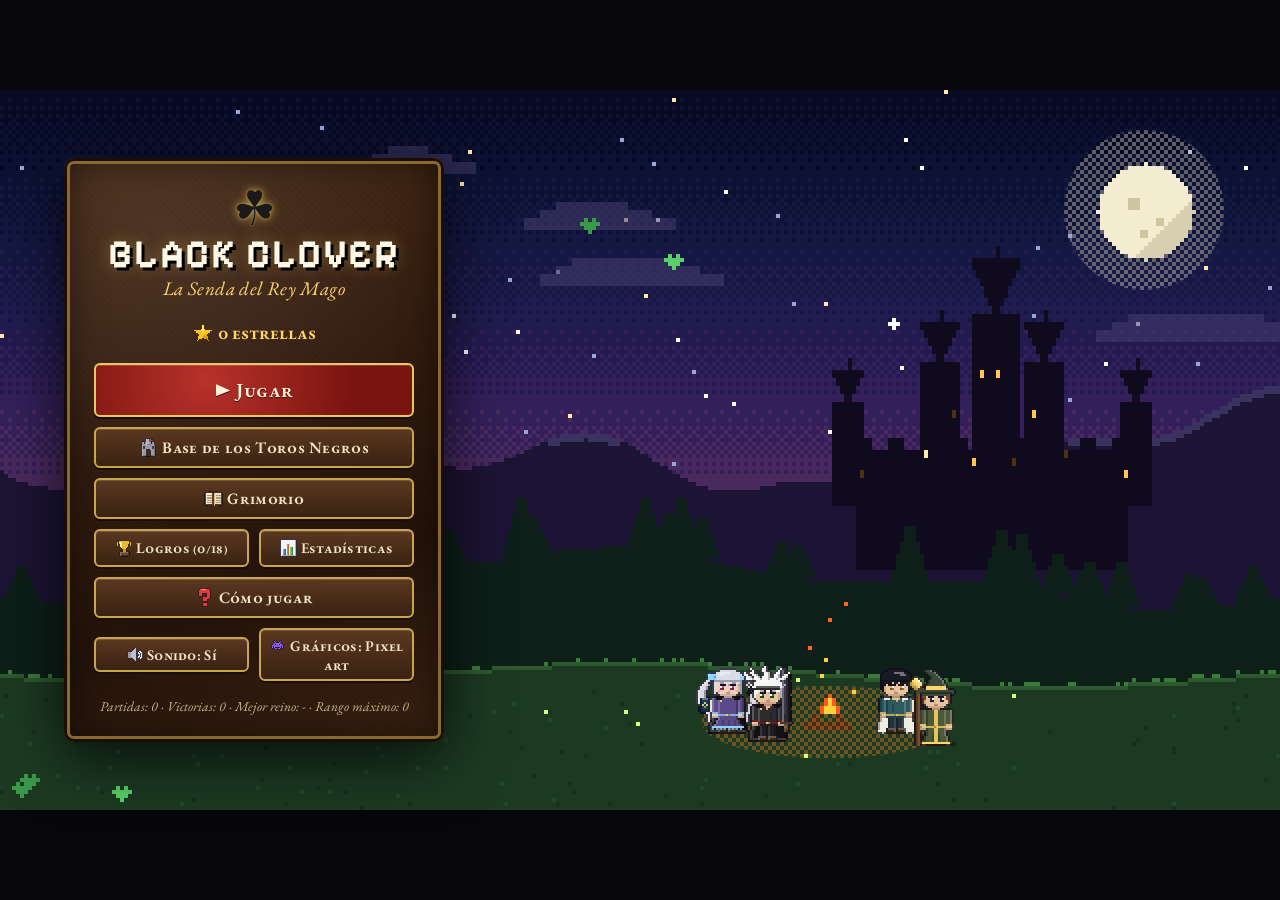
<file: index.html>
<!DOCTYPE html>
<html lang="es">
<head>
  <meta charset="UTF-8">
  <meta name="viewport" content="width=device-width, initial-scale=1.0, maximum-scale=1.0, user-scalable=no, viewport-fit=cover">
  <meta name="theme-color" content="#07060b">
  <meta name="mobile-web-app-capable" content="yes">
  <meta name="apple-mobile-web-app-capable" content="yes">
  <meta name="apple-mobile-web-app-status-bar-style" content="black-translucent">
  <meta name="apple-mobile-web-app-title" content="Black Clover">
  <title>Black Clover — La Senda del Rey Mago</title>
  <!-- Fuentes (si no hay internet se usan otras parecidas) -->
  <link rel="stylesheet" href="https://fonts.googleapis.com/css2?family=Pixelify+Sans:wght@400;600;700&family=EB+Garamond:ital,wght@0,400;0,600;1,400&family=IM+Fell+English:ital@0;1&family=IM+Fell+English+SC&display=swap">
  <link rel="stylesheet" href="css/style.css">
</head>
<body>
  <div id="wrap">
    <canvas id="canvas"></canvas>
    <div id="overlay" class="overlay"></div>
  </div>
  <pre id="error"></pre>

  <!-- Lógica del juego (el orden importa) -->
  <script src="js/data.js"></script>
  <script src="js/rng.js"></script>
  <script src="js/utils.js"></script>
  <script src="js/stats.js"></script>
  <script src="js/combat.js"></script>
  <script src="js/mapgen.js"></script>
  <script src="js/run.js"></script>
  <script src="js/loot.js"></script>
  <script src="js/events.js"></script>
  <script src="js/progress.js"></script>
  <script src="js/save.js"></script>
  <script src="js/entities.js"></script>
  <script src="js/skills.js"></script>
  <script src="js/enemies.js"></script>
  <script src="js/game.js"></script>
  <script src="js/bot.js"></script>
  <!-- Presentación -->
  <script src="js/pixel.js"></script>
  <script src="js/pixel-hd.js"></script>
  <script src="js/icons.js"></script>
  <script src="js/render.js"></script>
  <script src="js/render-pixel.js"></script>
  <script src="js/menuscene.js"></script>
  <script src="js/audio.js"></script>
  <script src="js/input.js"></script>
  <script src="js/touch.js"></script>
  <script src="js/ui.js"></script>
  <script src="js/grimoire.js"></script>
  <script src="js/main.js"></script>
</body>
</html>
</file>
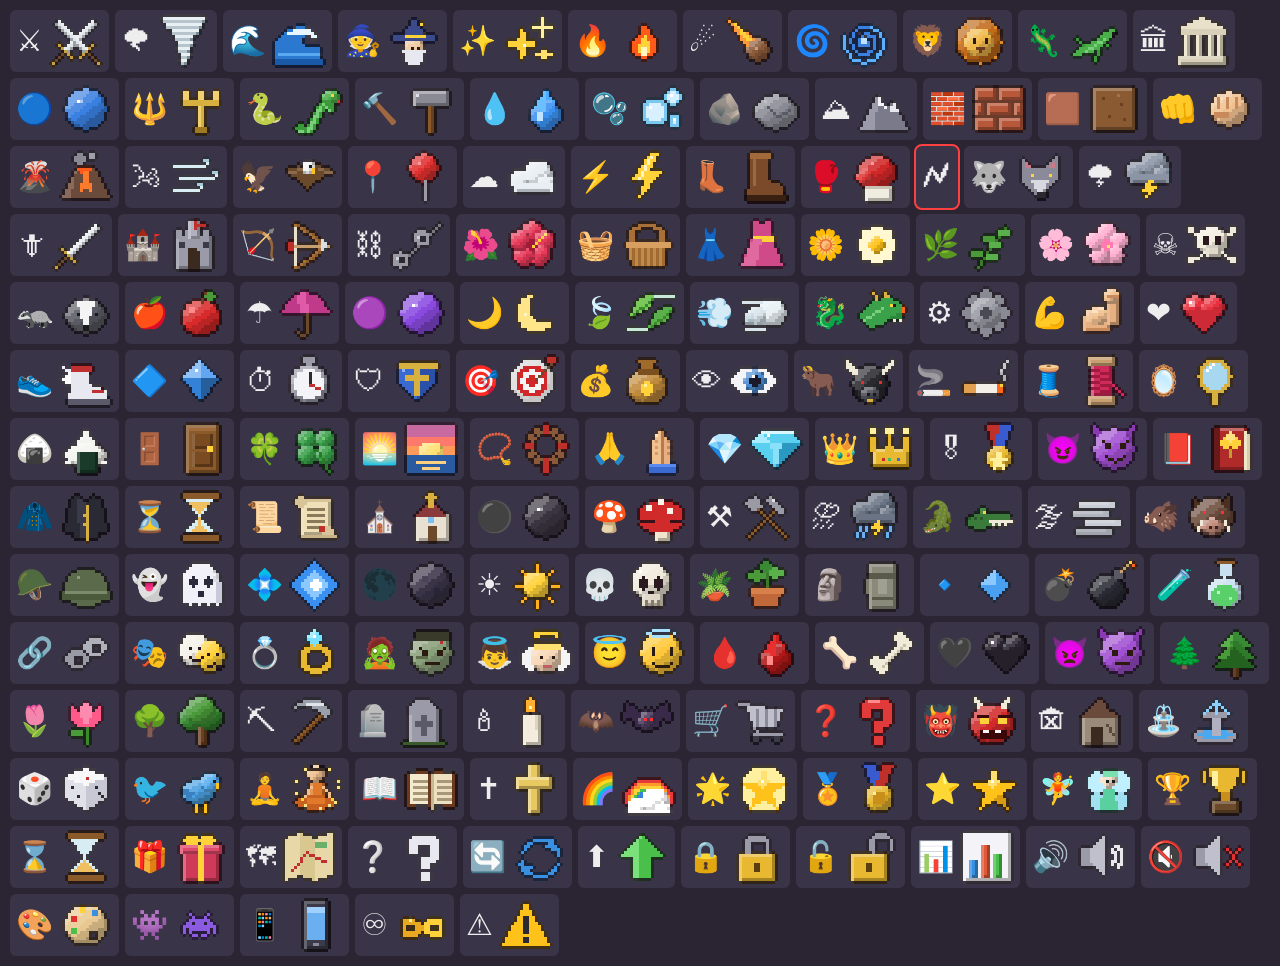
<file: tests/icons.html>
<!DOCTYPE html>
<html lang="es">
<head>
<meta charset="UTF-8">
<title>Íconos: emoji y pixel art</title>
<style>
  body { background: #2a2433; color: #eee; font: 13px sans-serif; margin: 10px; }
  .grid { display: flex; flex-wrap: wrap; gap: 6px; }
  .it { background: #3a3448; padding: 4px 6px; border-radius: 6px; display: flex; align-items: center; gap: 6px; }
  .em { font-size: 30px; line-height: 1; }
  canvas { image-rendering: pixelated; width: 54px; height: 54px; }
  .miss { outline: 2px solid #ff4040; }
</style>
</head>
<body>
<div class="grid" id="g"></div>
<script src="../js/data.js"></script>
<script src="../js/rng.js"></script>
<script src="../js/utils.js"></script>
<script src="../js/pixel.js"></script>
<script src="../js/pixel-hd.js"></script>
<script src="../js/icons.js"></script>
<script>
  // Cada emoji que usa el juego, con su ícono en pixel art al lado (rojo = falta dibujo)
  const I = BC.PixelIcons;
  const found = new Set();
  const scan = (s) => { for (const m of String(s).matchAll(I.RE)) if (!I.KEEP.has(I.strip(m[0]))) found.add(I.strip(m[0])); };
  const walk = (o) => { if (typeof o === 'string') scan(o); else if (o && typeof o === 'object') for (const k in o) walk(o[k]); };
  walk(BC.DATA);
  for (const e of I.list()) found.add(e);
  const only = new URLSearchParams(location.search).get('big');
  for (const e of found) {
    const d = document.createElement('div');
    d.className = 'it' + (I.has(e) ? '' : ' miss');
    d.innerHTML = '<span class="em">' + e + '</span>';
    const c = I.canvas(e);
    if (c) {
      const big = document.createElement('canvas');
      big.width = 54; big.height = 54;
      const x = big.getContext('2d');
      x.imageSmoothingEnabled = false;
      x.drawImage(c, 0, 0, 54, 54);
      d.appendChild(big);
    }
    document.getElementById('g').appendChild(d);
  }
</script>
</body>
</html>
</file>
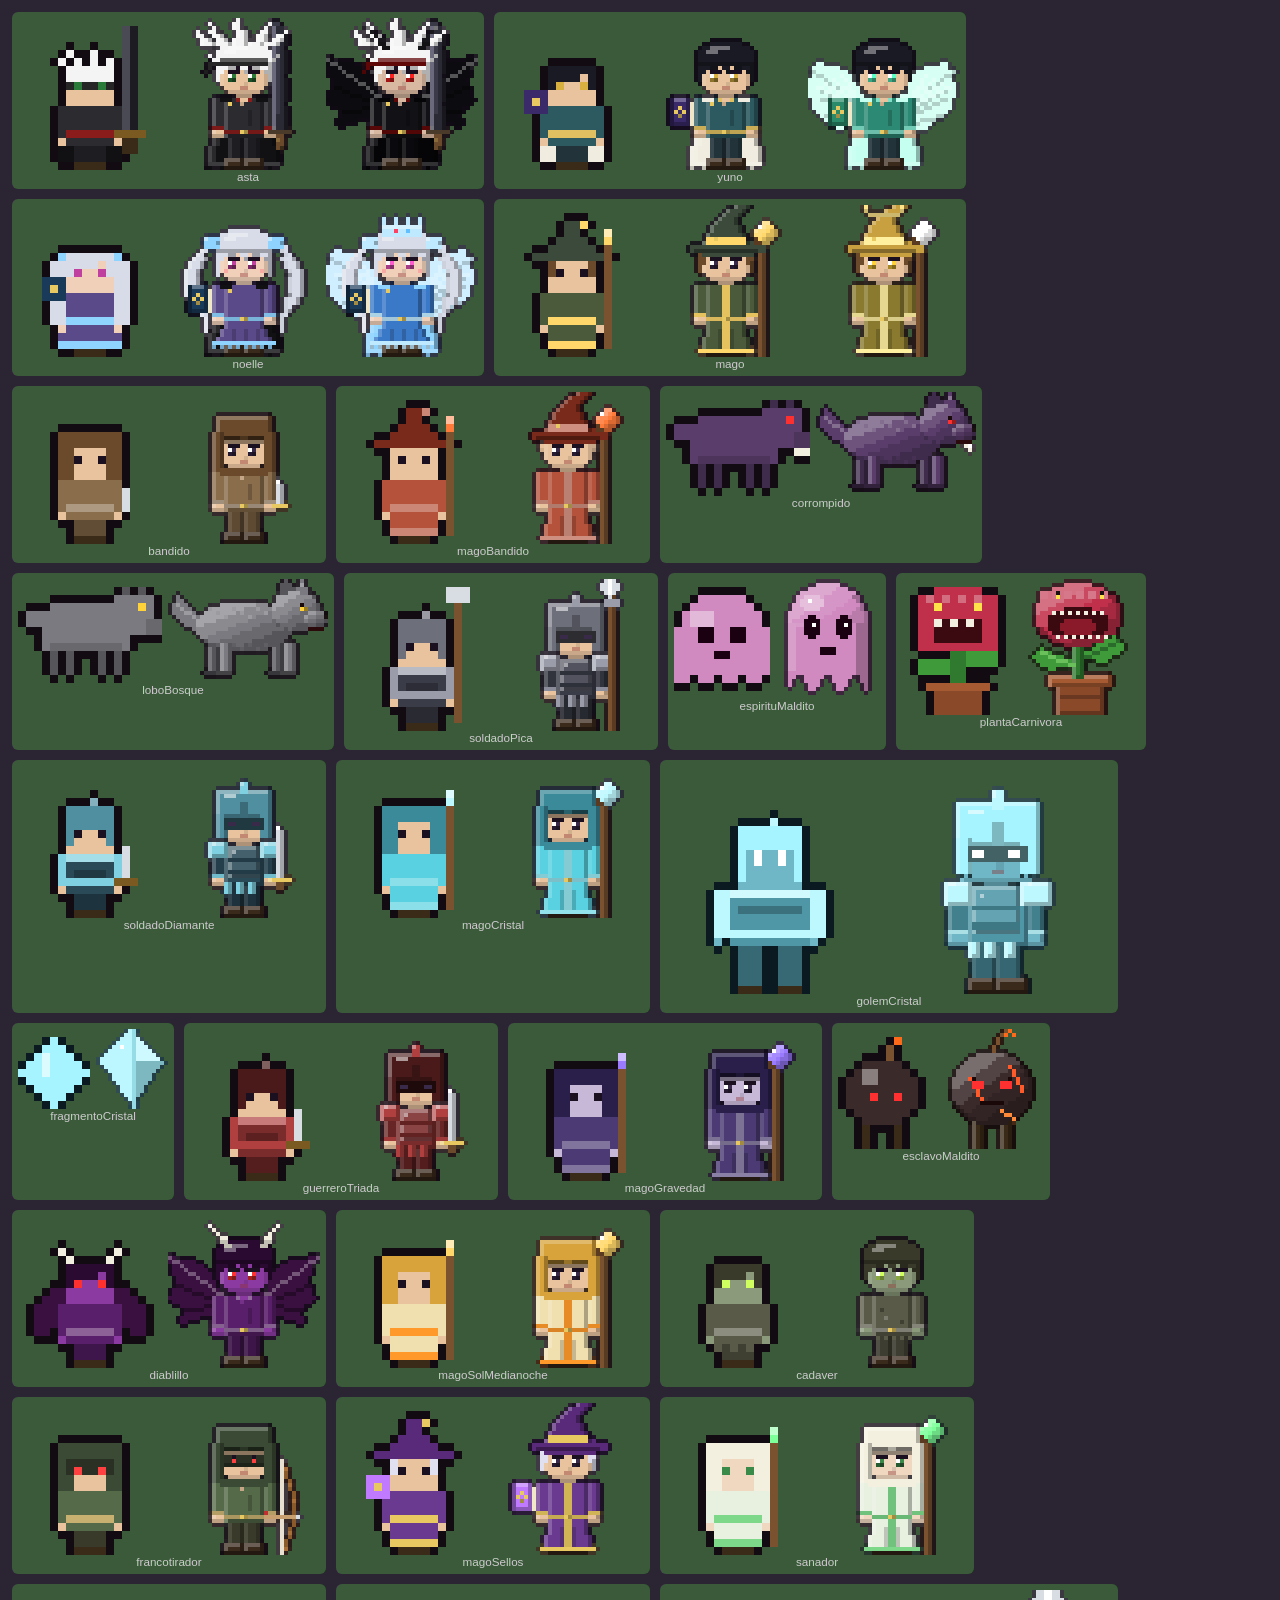
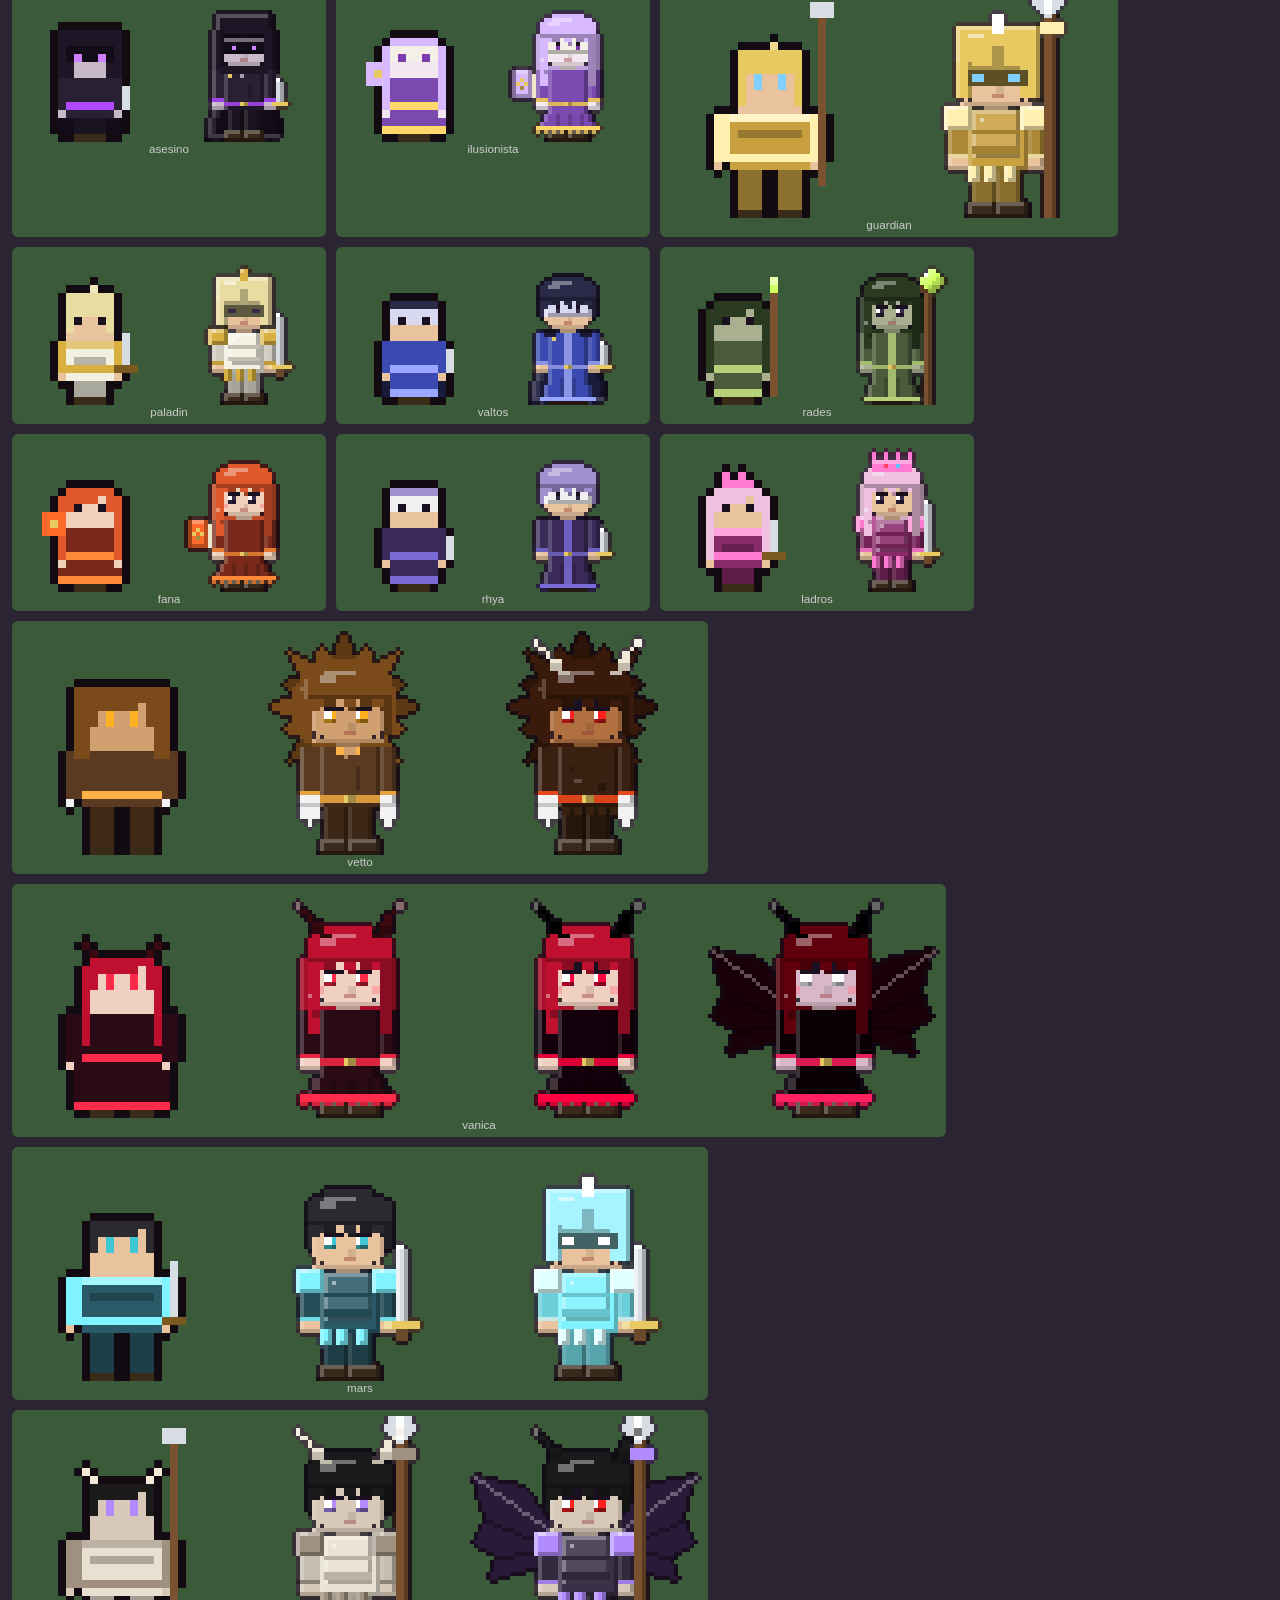
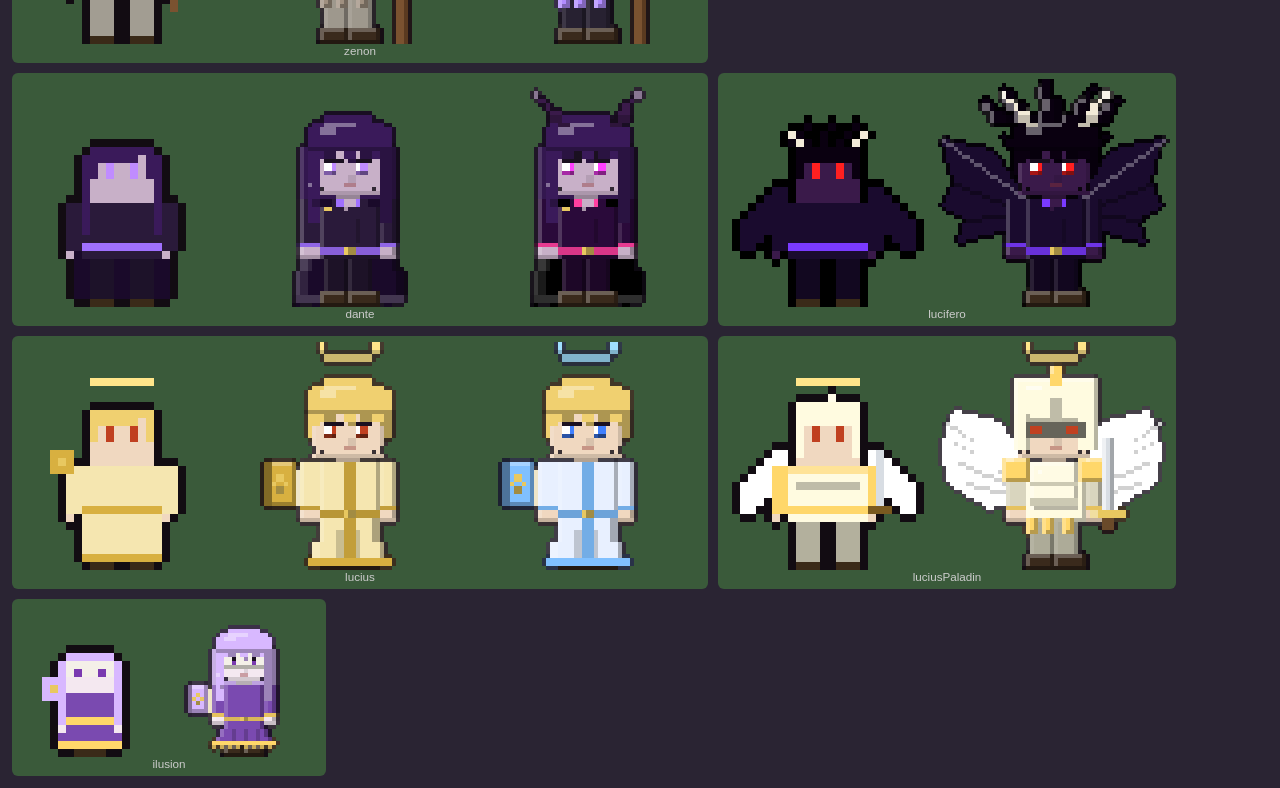
<file: tests/sprites.html>
<!DOCTYPE html>
<html lang="es">
<head>
<meta charset="UTF-8">
<title>Sprites: antes y ahora</title>
<style>
  body { background: #2a2433; color: #eee; font: 14px sans-serif; margin: 12px; }
  .grid { display: flex; flex-wrap: wrap; gap: 10px; }
  .it { background: #3a5a3a; padding: 6px; border-radius: 6px; text-align: center; }
  .it canvas { image-rendering: pixelated; display: block; margin: 0 auto; }
  .row { display: flex; gap: 6px; align-items: flex-end; }
  small { display: block; color: #ccc; }
</style>
</head>
<body>
<div class="grid" id="g"></div>
<script src="../js/data.js"></script>
<script src="../js/rng.js"></script>
<script src="../js/utils.js"></script>
<script src="../js/pixel.js"></script>
<script src="../js/pixel-hd.js"></script>
<script>
  // Muestra cada sprite como era antes (izquierda) y en HD (derecha), al mismo tamaño.
  // ?only=asta,vetto  -> sólo esos;  ?frame=1 -> cuadro de caminata;  ?z=6 -> zoom
  const P = BC.Pixel;
  const q = new URLSearchParams(location.search);
  const only = q.get('only') ? q.get('only').split(',') : null;
  const frame = Number(q.get('frame') || 0);
  const Z = Number(q.get('z') || 4);
  const ids = [...Object.keys(P.LOOKS).map((k) => ['p', k]), ...Object.keys(P.ENEMY_LOOKS).map((k) => ['e', k])].filter(([, k]) => !only || only.includes(k));
  const big = (spr, zoom) => {
    const c = document.createElement('canvas');
    c.width = spr.width * zoom;
    c.height = spr.height * zoom;
    const x = c.getContext('2d');
    x.imageSmoothingEnabled = false;
    x.drawImage(spr, 0, 0, c.width, c.height);
    return c;
  };
  for (const [t, k] of ids) {
    const name = k === 'lucifero' ? 'Lucifero' : k === 'luciusPaladin' ? 'Lucius (Paladín Supremo)' : k;
    const lo = t === 'p' ? P.playerSpriteLo(k, frame, false) : P.enemySpriteLo({ id: k, name }, frame, false);
    const hi = t === 'p' ? P.playerSprite(k, frame, false) : P.enemySprite({ id: k, name }, frame, false);
    const d = document.createElement('div');
    d.className = 'it';
    const r = document.createElement('div');
    r.className = 'row';
    if (!q.has('hdonly')) r.appendChild(big(lo, Z * 2));
    r.appendChild(big(hi, Z));
    d.appendChild(r);
    // transformaciones: definitiva (personajes) y fases (jefes)
    if (t === 'p' && P.ULT_LOOKS[k]) r.appendChild(big(P.playerSprite(k, frame, false, 'ult'), Z));
    if (t === 'e' && P.PHASE_LOOKS[k]) P.PHASE_LOOKS[k].forEach((_, i) => r.appendChild(big(P.enemySprite({ id: k, name, st: { phase: i + 1 } }, frame, false), Z)));
    d.insertAdjacentHTML('beforeend', '<small>' + k + '</small>');
    document.getElementById('g').appendChild(d);
  }
</script>
</body>
</html>
</file>
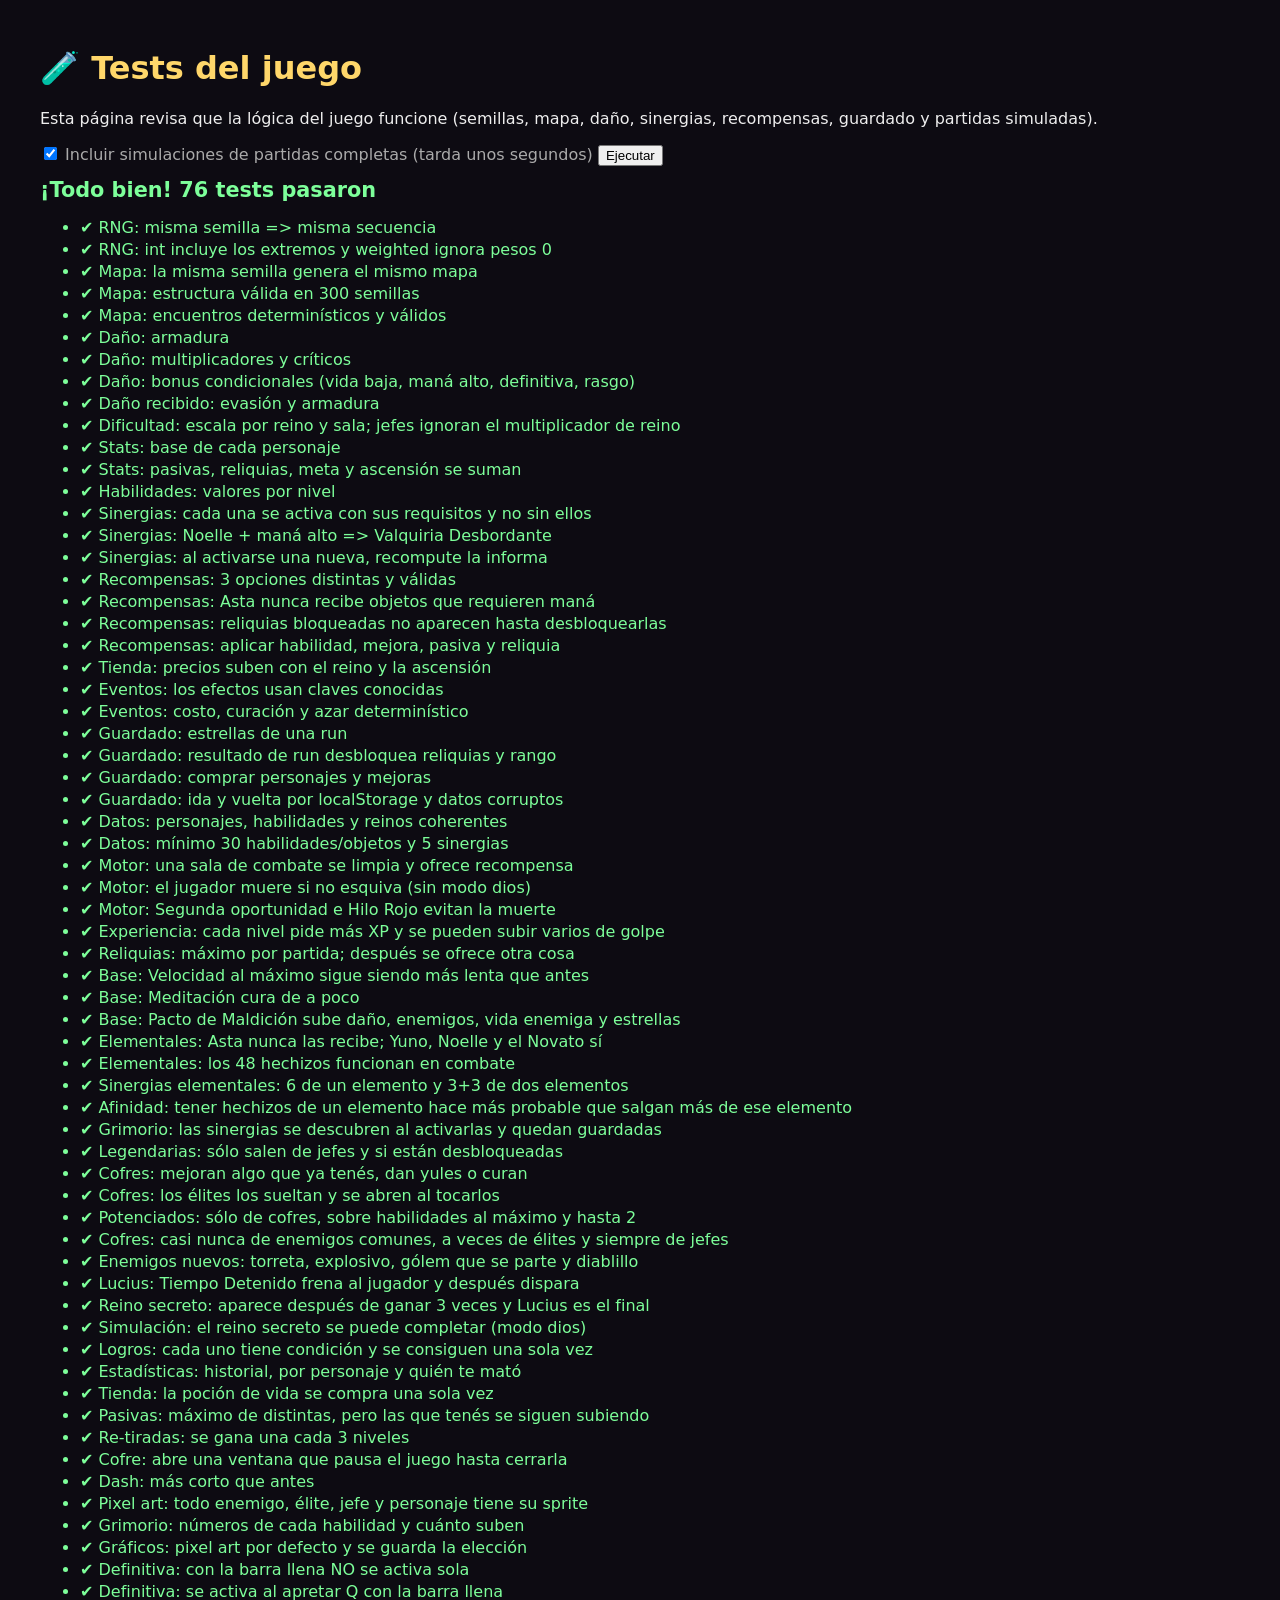
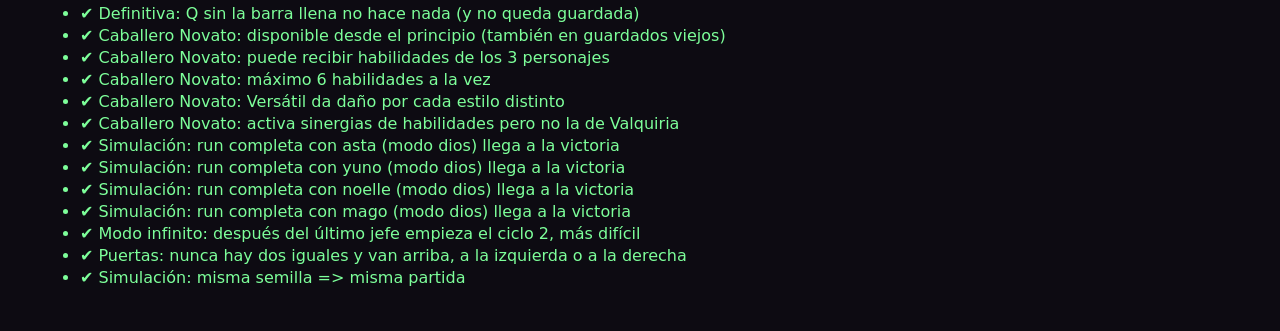
<file: tests/tests.html>
<!DOCTYPE html>
<html lang="es">
<head>
  <meta charset="UTF-8">
  <title>Tests — Black Clover: La Senda del Rey Mago</title>
  <style>
    body { background: #0d0b12; color: #eee; font-family: "Segoe UI", system-ui, sans-serif; padding: 20px 32px; }
    h1 { color: #ffd76a; }
    .ok { color: #7dff9a; }
    .fail { color: #ff7a7a; }
    pre { background: #22121a; padding: 8px; border-radius: 6px; white-space: pre-wrap; font-size: 12px; }
    #sum { font-size: 1.3em; font-weight: bold; margin: 12px 0; }
    li { margin: 3px 0; }
    label { color: #aaa; }
  </style>
</head>
<body>
  <h1>🧪 Tests del juego</h1>
  <p>Esta página revisa que la lógica del juego funcione (semillas, mapa, daño, sinergias, recompensas, guardado y partidas simuladas).</p>
  <label><input type="checkbox" id="slow" checked> Incluir simulaciones de partidas completas (tarda unos segundos)</label>
  <button id="run">Ejecutar</button>
  <div id="sum"></div>
  <ul id="list"></ul>

  <script src="../js/data.js"></script>
  <script src="../js/rng.js"></script>
  <script src="../js/utils.js"></script>
  <script src="../js/stats.js"></script>
  <script src="../js/combat.js"></script>
  <script src="../js/mapgen.js"></script>
  <script src="../js/run.js"></script>
  <script src="../js/loot.js"></script>
  <script src="../js/events.js"></script>
  <script src="../js/progress.js"></script>
  <script src="../js/save.js"></script>
  <script src="../js/entities.js"></script>
  <script src="../js/skills.js"></script>
  <script src="../js/enemies.js"></script>
  <script src="../js/game.js"></script>
  <script src="../js/bot.js"></script>
  <script src="../js/pixel.js"></script>
  <script src="test-cases.js"></script>
  <script>
    function runAll() {
      const list = document.getElementById('list');
      const sum = document.getElementById('sum');
      list.innerHTML = '';
      sum.textContent = 'Ejecutando...';
      setTimeout(() => {
        let ok = 0, fail = 0;
        BCTests.run({
          skipSlow: !document.getElementById('slow').checked,
          onResult(r) {
            const li = document.createElement('li');
            li.className = r.ok ? 'ok' : 'fail';
            li.textContent = (r.ok ? '✔ ' : '✘ ') + r.name;
            if (!r.ok) {
              const pre = document.createElement('pre');
              pre.textContent = r.error;
              li.appendChild(pre);
            }
            list.appendChild(li);
            r.ok ? ok++ : fail++;
          },
        });
        sum.innerHTML = fail ? `<span class="fail">${fail} fallaron</span>, ${ok} pasaron` : `<span class="ok">¡Todo bien! ${ok} tests pasaron</span>`;
        document.title = 'TESTS ok=' + ok + ' fail=' + fail;
      }, 50);
    }
    document.getElementById('run').onclick = runAll;
    window.onload = runAll;
  </script>
</body>
</html>
</file>
<file: css/style.css>
/*
 * Estilos de los menús y ventanas.
 * Todo está pensado como un grimorio viejo: las ventanas son hojas de pergamino
 * gastado (textura generada en js/grimoire.js), los botones son de cuero con
 * borde dorado y el botón principal es un sello de lacre rojo.
 */
:root {
  --ink: #2b1d0e; /* tinta */
  --ink-soft: #5a3a1a; /* tinta gastada */
  --rubric: #6b1a12; /* títulos en rojo, como los manuscritos */
  --gold: #c9a64a;
  --gold-hi: #ffd76a;
  --leather: #3a2212;
  --cream: #f4e7c8;
  --paper: #e2cc9c;
  --bg: #07060b;
  /* texto: EB Garamond con números modernos (en la letra antigua el 0 parece una o) */
  --font-book: "EB Garamond", Georgia, "Times New Roman", serif;
  --font-title: "IM Fell English SC", Georgia, "Times New Roman", serif;
  --font-pixel: "Pixelify Sans", "Silkscreen", "Courier New", monospace;
  --ui-scale: 1;
  color-scheme: dark;
}

* { box-sizing: border-box; }

html, body {
  font-variant-numeric: lining-nums;
  margin: 0;
  height: 100%;
  background: var(--bg);
  color: var(--cream);
  font-family: var(--font-book);
  overflow: hidden;
  user-select: none;
}

body { display: flex; align-items: center; justify-content: center; }

#wrap { position: relative; }
#canvas { display: block; }

/* --------- capa de ventanas --------- */
.overlay {
  position: absolute;
  inset: 0;
  display: none;
  align-items: center;
  justify-content: center;
  padding: 12px;
}
.overlay.show { display: flex; }
.overlay.show:not(.dim):not(.grimoire):not(.menuov) { background: radial-gradient(circle at 50% 50%, rgba(0, 0, 0, 0.15), rgba(0, 0, 0, 0.55)); }
.overlay.dim { background: radial-gradient(circle at 50% 45%, rgba(20, 12, 6, 0.55), rgba(4, 3, 8, 0.82)); }
/* menú principal: a la izquierda, para que se vea el paisaje */
.overlay.menuov { justify-content: flex-start; padding-left: 5%; }

/* --------- hoja de pergamino --------- */
.panel {
  background: var(--parch, none) center / 100% 100% no-repeat, var(--paper);
  background-color: transparent;
  color: var(--ink);
  padding: calc(30px * var(--ui-scale)) calc(40px * var(--ui-scale)) calc(34px * var(--ui-scale));
  max-width: min(660px, 96%);
  max-height: 96%;
  overflow-y: auto;
  filter: drop-shadow(0 14px 22px rgba(0, 0, 0, 0.6));
  font-size: calc(16px * var(--ui-scale));
  line-height: 1.35;
  animation: pop 0.18s ease-out;
}
.panel.wide { max-width: min(1100px, 98%); }
@keyframes pop { from { transform: scale(0.96); opacity: 0; } to { transform: scale(1); opacity: 1; } }
.panel::-webkit-scrollbar { width: 8px; }
.panel::-webkit-scrollbar-thumb { background: rgba(90, 55, 20, 0.45); border-radius: 4px; }

h1, h2, h3 { margin: 0.2em 0 0.4em; text-align: center; font-weight: normal; text-wrap: balance; }
.panel h2 { font-family: var(--font-title); color: var(--rubric); font-size: 1.75em; letter-spacing: 0.02em; }
.panel h2::after { content: '❦'; display: block; font-size: 0.5em; color: var(--ink-soft); opacity: 0.7; margin-top: 2px; }
.panel h3 { font-family: var(--font-title); color: var(--rubric); font-size: 1.15em; text-align: left; margin-top: 1em; border-bottom: 1px solid rgba(107, 26, 18, 0.35); padding-bottom: 3px; }

.center { text-align: center; }
.sub { color: var(--ink-soft); font-style: italic; font-size: 0.95em; margin: 6px 0; }
.panel b { color: var(--ink); }

/* --------- menú principal: tapa de grimorio de cuero --------- */
.panel.menu {
  background:
    radial-gradient(circle at 30% 15%, rgba(255, 255, 255, 0.07), transparent 45%),
    repeating-linear-gradient(45deg, rgba(0, 0, 0, 0.06) 0 2px, transparent 2px 5px),
    linear-gradient(160deg, #4a2c18, #24130a 70%, #3a2212);
  color: var(--cream);
  border-radius: 10px;
  box-shadow: inset 0 0 0 3px #1a0d05, inset 0 0 0 6px #8a6a2a, inset 0 0 40px rgba(0, 0, 0, 0.6);
  filter: drop-shadow(0 16px 30px rgba(0, 0, 0, 0.75));
  display: flex; flex-direction: column; align-items: stretch; gap: 10px; width: calc(380px * var(--ui-scale)); max-width: 92%;
  padding: calc(26px * var(--ui-scale)) calc(30px * var(--ui-scale));
}
.panel.menu .foot { color: #c9b58a; }
.logo { text-align: center; margin-bottom: 4px; display: flex; flex-direction: column; align-items: center; gap: 2px; }
.logo .clover { font-size: 3em; line-height: 1; color: #1a1a1a; text-shadow: 0 0 10px #c9a64a, 0 0 2px #c9a64a; }
.logo h1 {
  font-family: var(--font-pixel);
  font-weight: 700;
  font-size: 2.5em;
  letter-spacing: 0.04em;
  color: #fff8e6;
  text-shadow: 3px 3px 0 #000, 0 0 16px rgba(255, 215, 106, 0.35);
  margin: 0;
  line-height: 1;
}
.logo h2 { font-family: var(--font-book); font-style: italic; color: var(--gold-hi); font-size: 1.2em; margin: 0; }
.logo h2::after { content: none; }
.stars { text-align: center; color: #8a5a10; font-family: var(--font-book); font-weight: 600; font-variant-caps: small-caps; font-size: 1.15em; margin: 4px 0 8px; }
.panel.menu .stars { color: var(--gold-hi); }
.stars.big { font-size: 1.9em; margin: 12px 0; }
.stars small { color: var(--ink-soft); font-family: var(--font-book); font-style: italic; font-size: 0.65em; }
.foot { color: var(--ink-soft); font-size: 0.85em; text-align: center; margin-top: 6px; font-style: italic; }

/* --------- botones: cuero con borde dorado; el principal es lacre rojo --------- */
.btn {
  font-family: var(--font-book);
  font-variant-caps: small-caps;
  font-weight: 600;
  letter-spacing: 0.02em;
  font-size: 1em;
  color: var(--cream);
  background: linear-gradient(#5a3820, #3a2212);
  border: 2px solid var(--gold);
  border-radius: 6px;
  padding: 0.5em 1.1em;
  cursor: pointer;
  box-shadow: inset 0 1px 0 rgba(255, 255, 255, 0.15), 0 2px 0 #1a0d05;
  transition: transform 0.08s, filter 0.15s, box-shadow 0.15s;
}
.btn:hover:not([disabled]) { filter: brightness(1.2); transform: translateY(-1px); box-shadow: inset 0 1px 0 rgba(255, 255, 255, 0.2), 0 3px 0 #1a0d05, 0 0 12px rgba(255, 215, 106, 0.3); }
.btn:active:not([disabled]) { transform: translateY(1px); box-shadow: 0 1px 0 #1a0d05; }
.btn:focus-visible { outline: 2px solid var(--gold-hi); outline-offset: 2px; }
.btn[disabled] { opacity: 0.45; cursor: not-allowed; filter: grayscale(0.4); }
.btn.big { font-size: 1.25em; padding: 0.6em 1.4em; }
.btn.small { font-size: 0.88em; padding: 0.4em 0.8em; }
.btn.gold { background: radial-gradient(circle at 35% 30%, #b8322a, #7a1410 70%); color: #fff3d6; border-color: #e8c860; text-shadow: 0 1px 0 #3a0806; }
.btn.danger { background: linear-gradient(#3a1a14, #22100c); color: #ffb3a8; border-color: #a8322c; }
.btn.opt { text-align: left; width: 100%; font-family: var(--font-book); background: linear-gradient(rgba(255, 250, 235, 0.55), rgba(240, 225, 190, 0.55)); color: var(--ink); border: 1px solid rgba(90, 55, 20, 0.5); box-shadow: 0 2px 0 rgba(60, 30, 10, 0.35); }
.btn.opt b { color: var(--rubric); font-family: var(--font-title); font-weight: normal; }
.btn.opt small { color: var(--ink-soft); font-style: italic; }

.row { display: flex; gap: 12px; justify-content: center; align-items: center; flex-wrap: wrap; margin-top: 14px; }
.col { display: flex; flex-direction: column; gap: 8px; margin: 10px 0; }
.row.tight { margin-top: 0; gap: 10px; flex-wrap: nowrap; }
.btn.half { flex: 1; }

/* --------- cartas: hojitas sueltas con una cinta del color de la rareza --------- */
.cards { align-items: stretch; }
.card {
  position: relative;
  background: var(--parch-card, none) center / 100% 100% no-repeat, #ecdcb8;
  color: var(--ink);
  border-top: 6px solid var(--c, #8a6a2a);
  border-radius: 3px;
  padding: 16px 14px 14px;
  text-align: center;
  box-shadow: 0 4px 10px rgba(0, 0, 0, 0.35), inset 0 0 0 1px rgba(90, 55, 20, 0.3);
  transition: transform 0.12s, box-shadow 0.15s;
}
.card .title { font-family: var(--font-title); color: var(--rubric); font-size: 1.15em; margin: 6px 0 4px; line-height: 1.15; }
.card .desc { font-size: 0.95em; color: var(--ink); }
.card .sub { font-size: 0.85em; }
.card .tag { background: color-mix(in srgb, var(--tc, #8a6a2a) 70%, #2b1d0e); color: #fff8e6; }

.card.choice { width: calc(240px * var(--ui-scale)); cursor: pointer; }
.card.choice:hover { transform: translateY(-5px) rotate(-0.5deg); box-shadow: 0 10px 20px rgba(0, 0, 0, 0.45), 0 0 0 2px var(--c, #8a6a2a); }
.card.choice .key { position: absolute; top: 8px; left: 10px; color: var(--ink-soft); font-size: 0.8em; border: 1px solid var(--ink-soft); border-radius: 4px; padding: 0 5px; font-family: var(--font-pixel); }
.card.choice.sold, .card.choice.cant { opacity: 0.55; cursor: default; transform: none; }
.shopcards .card.choice { width: calc(196px * var(--ui-scale)); }
.price { margin-top: 8px; font-family: var(--font-book); font-weight: 600; color: #8a5a10; font-size: 1.1em; }
.price.no { color: #a8322c; }
.syn { margin-top: 8px; font-size: 0.82em; color: var(--rubric); background: rgba(107, 26, 18, 0.08); border-radius: 4px; padding: 4px 6px; font-style: italic; }
.statline { margin-top: 8px; font-size: 0.85em; color: var(--ink); background: rgba(90, 55, 20, 0.1); border-radius: 4px; padding: 4px 6px; font-variant-numeric: tabular-nums; }
.statline b { color: #2f6a2a; }

/* --------- elección de personaje --------- */
.card.char { width: calc(210px * var(--ui-scale)); cursor: pointer; padding: 10px 10px 8px; }
.card.char .avatar { width: 66px; height: 66px; }
.card.char .avatar .pxav { width: 68px; margin-bottom: -11px; }
.card.char .title { margin: 4px 0 2px; }
.panel.menu .row.tight .btn { font-size: 0.92em; padding-inline: 0.5em; }
.card.char.selected { box-shadow: 0 0 0 3px var(--c), 0 8px 18px rgba(0, 0, 0, 0.45); transform: translateY(-4px); }
.card.char.locked { opacity: 0.8; cursor: default; filter: sepia(0.4); }
.card.char .sub { color: var(--ink-soft); }
.avatar { width: 84px; height: 84px; border-radius: 50%; border: 3px solid; display: flex; align-items: flex-end; justify-content: center; margin: 0 auto; overflow: hidden; background: radial-gradient(circle at 50% 40%, rgba(255, 255, 255, 0.25), transparent 60%), #2a2433; }
.pxav { image-rendering: pixelated; display: block; }
.avatar .pxav { width: 84px; height: auto; margin-bottom: -14px; }
.card .lock { color: var(--rubric); margin: 6px 0; font-family: var(--font-title); }

.charinfo { margin-top: 10px; font-size: 0.9em; line-height: 1.3; background: rgba(255, 250, 235, 0.35); border: 1px dashed rgba(90, 55, 20, 0.35); border-radius: 4px; padding: 10px 16px; font-size: 0.95em; }
.charinfo p { margin: 6px 0; }
.skills { list-style: none; padding: 0; margin: 6px 0 0; display: grid; grid-template-columns: repeat(auto-fit, minmax(280px, 1fr)); gap: 6px 16px; }
.skills li { line-height: 1.3; }
.skills small { color: var(--ink-soft); font-style: italic; }
.opts label { color: var(--ink-soft); font-style: italic; }
input, select {
  font: inherit;
  background: rgba(255, 250, 235, 0.7);
  color: var(--ink);
  border: 1px solid rgba(90, 55, 20, 0.55);
  border-radius: 4px;
  padding: 0.35em 0.6em;
  max-width: 420px;
}
input:focus-visible, select:focus-visible { outline: 2px solid var(--rubric); }

.ic { display: inline-block; width: 1.5em; text-align: center; }
.ic.big { font-size: 1.8em; width: 1.6em; }
.ic.huge { font-size: 3em; width: auto; display: block; }

.tag { display: inline-block; font-size: 0.75em; padding: 1px 7px; border-radius: 99px; background: rgba(90, 55, 20, 0.14); color: var(--ink-soft); font-style: normal; }
.tag.blue { background: rgba(40, 80, 150, 0.16); color: #25456e; }
.tag.gold { background: rgba(107, 26, 18, 0.14); color: var(--rubric); }

/* --------- base: mejoras --------- */
.grid { display: grid; grid-template-columns: repeat(auto-fill, minmax(180px, 1fr)); gap: 12px; }
.card.up { display: flex; flex-direction: column; align-items: center; gap: 4px; --c: #8a6a2a; }
.card.up .sub { color: var(--ink-soft); font-style: normal; }
.pips { display: flex; gap: 4px; margin: 4px 0; }
.pip { width: 11px; height: 11px; border-radius: 50%; background: rgba(90, 55, 20, 0.2); box-shadow: inset 0 1px 1px rgba(0, 0, 0, 0.3); }
.pip.on { background: radial-gradient(circle at 35% 30%, #c0392b, #7a1410); }

.chips { display: flex; flex-wrap: wrap; gap: 6px; }
.chip { background: rgba(90, 55, 20, 0.12); border: 1px solid rgba(90, 55, 20, 0.25); border-radius: 99px; padding: 2px 10px; font-size: 0.9em; color: var(--ink); }
.chip.off { opacity: 0.55; }
.chip.gold { background: rgba(107, 26, 18, 0.12); color: var(--rubric); }

/* --------- pestañas (grimorio del menú) --------- */
.tabs { display: flex; flex-wrap: wrap; gap: 6px; justify-content: center; margin-bottom: 10px; }
.tab { font-family: var(--font-book); font-variant-caps: small-caps; font-weight: 600; font-size: 0.95em; background: linear-gradient(#5a3820, #3a2212); color: var(--cream); border: 1px solid var(--gold); border-radius: 4px 4px 0 0; padding: 0.3em 0.8em; cursor: pointer; }
.tab.on { background: radial-gradient(circle at 35% 30%, #b8322a, #7a1410 70%); border-color: #e8c860; }
.tab:focus-visible { outline: 2px solid var(--rubric); }
.list { max-height: 56vh; overflow-y: auto; padding-right: 6px; }
.list::-webkit-scrollbar-thumb { background: rgba(90, 55, 20, 0.45); }
.entry { display: flex; gap: 12px; align-items: flex-start; padding: 8px 4px; border-bottom: 1px dashed rgba(90, 55, 20, 0.3); font-size: 0.95em; }
.entry.off { opacity: 0.55; }
.entry small { color: var(--ink-soft); font-style: italic; }
.entry b { color: var(--rubric); font-family: var(--font-title); font-weight: normal; }

.story { font-size: 1.1em; line-height: 1.45; font-style: italic; color: var(--ink); }
.results { list-style: none; padding: 0; text-align: center; font-size: 1.08em; }
.results li { margin: 6px 0; }
.help p { margin: 8px 0; line-height: 1.45; }
.help b { color: var(--rubric); }
.help hr { border: none; border-top: 1px dashed rgba(90, 55, 20, 0.4); }

.statsgrid { display: grid; grid-template-columns: repeat(auto-fill, minmax(190px, 1fr)); gap: 6px 14px; font-size: 0.95em; margin: 8px 0; }
.statsgrid b { color: var(--rubric); }
.tbl { width: 100%; border-collapse: collapse; font-size: 0.95em; font-variant-numeric: tabular-nums; }
.tbl th { font-family: var(--font-title); font-weight: normal; color: var(--rubric); text-align: left; border-bottom: 1px solid rgba(107, 26, 18, 0.4); padding: 4px 6px; }
.tbl td { padding: 4px 6px; border-bottom: 1px dotted rgba(90, 55, 20, 0.3); }
.tbl .pxav { width: 22px; display: inline-block; vertical-align: middle; }
.cols { display: grid; grid-template-columns: 1fr 1fr; gap: 16px; }
ul.plain { list-style: none; padding: 0; margin: 0; }
ul.plain li { margin: 4px 0; }

/* --------- cofre --------- */
.chestpop { text-align: center; }
.chestpop .ic.huge { animation: chestpop 0.5s ease-out; }
.chestres { font-size: 1.3em; font-family: var(--font-title); color: var(--rubric); margin: 10px 0; }
@keyframes chestpop { 0% { transform: scale(0.4) rotate(-12deg); } 70% { transform: scale(1.2) rotate(6deg); } 100% { transform: scale(1); } }
@media (prefers-reduced-motion: reduce) { .chestpop .ic.huge, .panel, .g-book { animation: none; } }

/* ---------------- GRIMORIO (pausa) ---------------- */
.overlay.grimoire { background: radial-gradient(circle at 50% 40%, rgba(30, 18, 8, 0.75), rgba(4, 3, 8, 0.9)); }
.g-book { width: min(1100px, 98%); display: flex; flex-direction: column; align-items: center; gap: 0; font-size: calc(15px * var(--ui-scale)); animation: pop 0.2s ease-out; }
.g-ribbons { display: flex; gap: 6px; align-self: flex-start; margin-left: 6%; position: relative; z-index: 2; margin-bottom: -6px; }
.g-ribbon {
  font: 600 1em var(--font-book); font-variant-caps: small-caps; color: #f4e7c8; cursor: pointer; border: none;
  padding: 0.45em 0.9em 0.9em; display: flex; gap: 0.4em; align-items: center;
  background: hsl(calc(var(--i) * 70 + 350) 55% 32%);
  clip-path: polygon(0 0, 100% 0, 100% 100%, 50% 78%, 0 100%);
  box-shadow: inset 0 -4px 6px rgba(0, 0, 0, 0.3);
  transform: translateY(-4px); transition: transform 0.12s;
}
.g-ribbon:hover { transform: translateY(0); }
.g-ribbon.on { transform: translateY(4px); filter: brightness(1.25); }
.g-ribbon:focus-visible { outline: 2px solid #ffd76a; }
.g-cover {
  position: relative; width: 100%; display: grid; grid-template-columns: 1fr 1fr; gap: 0;
  padding: 18px 20px; border-radius: 12px;
  background:
    radial-gradient(circle at 30% 20%, rgba(255, 255, 255, 0.06), transparent 40%),
    repeating-linear-gradient(45deg, rgba(0, 0, 0, 0.05) 0 2px, transparent 2px 5px),
    linear-gradient(135deg, #4a2c18, #2b170b 60%, #3a2212);
  box-shadow: 0 20px 50px rgba(0, 0, 0, 0.7), inset 0 0 0 3px #1a0d05, inset 0 0 0 5px #8a6a2a, inset 0 0 30px rgba(0, 0, 0, 0.6);
}
/* esquineras doradas */
.g-cover::before, .g-cover::after {
  content: ''; position: absolute; width: 38px; height: 38px; border: 3px solid #c9a64a; pointer-events: none;
}
.g-cover::before { top: 6px; left: 6px; border-right: none; border-bottom: none; border-radius: 8px 0 0 0; }
.g-cover::after { bottom: 6px; right: 6px; border-left: none; border-top: none; border-radius: 0 0 8px 0; }
.g-clover { position: absolute; left: 50%; bottom: -6px; transform: translate(-50%, 50%); z-index: 3; font-size: 2em; color: #1a1a1a; text-shadow: 0 0 6px #c9a64a, 0 0 1px #c9a64a; }
.g-page {
  position: relative; height: min(62vh, 560px); background-size: 100% 100%; background-repeat: no-repeat;
  color: #2b1d0e; font-family: var(--font-book); font-size: 1.04em; filter: drop-shadow(0 3px 4px rgba(0, 0, 0, 0.45));
}
.g-page.left { margin-right: 2px; }
.g-page.right { margin-left: 2px; }
.g-in { position: absolute; inset: 30px 34px 36px; overflow-y: auto; padding-right: 6px; display: flex; flex-direction: column; gap: 6px; }
.g-in::-webkit-scrollbar-thumb { background: rgba(90, 55, 20, 0.4); }
.g-h { font-family: "IM Fell English SC", Georgia, serif; font-weight: normal; color: #6b1a12; font-size: 1.35em; margin: 0 0 4px; text-align: left; border-bottom: 1px solid rgba(107, 26, 18, 0.35); padding-bottom: 3px; }
.g-sub { color: #5a3a1a; font-style: italic; font-size: 0.92em; margin: 0; }
.g-desc { color: #3a2512; font-size: 0.95em; }
p.g-desc { margin: 4px 0; font-size: 1.02em; }
.g-note { color: #6a4a2a; font-size: 0.85em; font-style: italic; margin: 4px 0 0; }
.g-empty { color: #7a5a3a; font-style: italic; }
.g-list { display: flex; flex-direction: column; gap: 2px; }
.g-row {
  display: grid; grid-template-columns: 1.8em 1fr auto; align-items: center; gap: 6px; width: 100%;
  background: none; border: none; border-radius: 4px; padding: 4px 6px; cursor: pointer; text-align: left; color: inherit; font: inherit;
}
.g-row:hover { background: rgba(120, 70, 20, 0.12); }
.g-row.sel { background: rgba(107, 26, 18, 0.14); box-shadow: inset 3px 0 0 #6b1a12; }
.g-row:focus-visible { outline: 2px solid #6b1a12; }
.g-name { display: flex; flex-direction: column; line-height: 1.15; }
.g-name small { color: #7a5a3a; font-style: italic; font-size: 0.78em; }
.g-ic { font-size: 1.3em; text-align: center; }
.g-pips { color: #6b1a12; letter-spacing: 1px; font-size: 0.85em; white-space: nowrap; }
.g-evo { color: #9a2a8a; }
.g-item { display: grid; grid-template-columns: 1.8em 1fr; gap: 6px; padding: 4px 0; border-bottom: 1px dashed rgba(90, 55, 20, 0.25); }
.g-rar { font-size: 0.72em; padding: 0 6px; border-radius: 99px; background: color-mix(in srgb, var(--rc) 55%, #2b1d0e); color: #fff8e6; font-style: normal; }
.g-tbl { width: 100%; border-collapse: collapse; font-variant-numeric: tabular-nums; margin-top: 4px; }
.g-tbl th { text-align: left; font-family: "IM Fell English SC", Georgia, serif; font-weight: normal; color: #6b1a12; border-bottom: 1px solid rgba(107, 26, 18, 0.4); }
.g-tbl td { padding: 3px 4px; border-bottom: 1px dotted rgba(90, 55, 20, 0.3); }
.g-tbl td.n { text-align: right; }
.g-tbl td.up { color: #2f6a2a; font-weight: bold; }
.g-tbl td.dim { color: #9a8a6a; }
.g-tbl.stats td:first-child { width: 1.6em; }
.g-bar { height: 5px; background: rgba(90, 55, 20, 0.2); border-radius: 3px; margin: 3px 0; }
.g-bar i { display: block; height: 100%; background: #6b1a12; border-radius: 3px; }
.g-folio { position: absolute; bottom: 12px; left: 0; right: 0; text-align: center; font-style: italic; color: #7a5a3a; font-size: 0.85em; }
.g-foot { display: flex; gap: 12px; justify-content: center; align-items: center; margin-top: 14px; flex-wrap: wrap; }
.g-foot.small { margin-top: 8px; }
@media (max-width: 720px) {
  .g-cover { grid-template-columns: 1fr; }
  .g-page { height: 46vh; }
  .g-clover { display: none; }
}

/* elección de personaje: los botones arriba de la descripción, para no tener que bajar */
.charsel { display: flex; flex-direction: column; }
.charsel .charinfo { order: 5; }
.charsel .row { margin-top: 10px; }
/* tienda y recompensas: cartas más compactas */
.card.choice .ic.huge { font-size: 2.5em; }
.shopcards .card.choice { padding: 10px 10px 10px; }
.shopcards .card.choice .ic.huge { font-size: 2.1em; }
.shopcards .card.choice .desc { font-size: 0.88em; }
.shopcards .card.choice .title { font-size: 1.05em; }
.shopcards { gap: 10px; }
.shophead { margin-top: 0; gap: 18px; }

.num { font-family: var(--font-book); font-variant-caps: normal; }

#error {
  display: none;
  position: fixed;
  left: 10px;
  right: 10px;
  bottom: 10px;
  max-height: 40vh;
  overflow: auto;
  background: #2a0d0d;
  color: #ffd2d2;
  border: 2px solid #ff5a5a;
  border-radius: 10px;
  padding: 12px;
  font-size: 12px;
  white-space: pre-wrap;
  z-index: 10;
  user-select: text;
}

::-webkit-scrollbar { width: 8px; }
::-webkit-scrollbar-thumb { background: rgba(255, 215, 106, 0.3); border-radius: 4px; }

/* ---------------- CELULAR Y TABLET (pantallas táctiles) ---------------- */
html, body { -webkit-tap-highlight-color: transparent; -webkit-touch-callout: none; overscroll-behavior: none; }
body.touch { touch-action: manipulation; }
/* las ventanas ocupan toda la pantalla (no sólo el rectángulo del juego) */
body.touch .overlay {
  position: fixed;
  padding: max(6px, env(safe-area-inset-top)) max(8px, env(safe-area-inset-right)) max(6px, env(safe-area-inset-bottom)) max(8px, env(safe-area-inset-left));
}
body.touch .overlay.menuov { padding-left: max(4%, env(safe-area-inset-left)); }
body.touch .panel { max-height: 100%; -webkit-overflow-scrolling: touch; overscroll-behavior: contain; }
body.touch .list { max-height: none; }
/* sin "hover" pegado después de tocar */
body.touch .btn:hover:not([disabled]) { filter: none; transform: none; }
body.touch .card.choice:hover { transform: none; box-shadow: 0 4px 10px rgba(0, 0, 0, 0.35), inset 0 0 0 1px rgba(90, 55, 20, 0.3); }
body.touch .card.choice:active { transform: scale(0.97); }
body.touch .g-ribbon:hover { transform: translateY(-4px); }
body.touch .g-ribbon.on { transform: translateY(4px); }
/* botones más fáciles de tocar */
body.touch .btn { min-height: 2.4em; }
body.touch .btn.small { min-height: 2.2em; }
/* atajos de teclado: en el celular no sirven */
body.touch .kh, body.touch .card.choice .key { display: none; }
.only-touch { display: none; }
body.touch .only-touch { display: revert; }
body.touch .only-keys { display: none; }
/* grimorio de pausa en pantalla acostada y baja */
@media (max-height: 520px) {
  body.touch .overlay.grimoire { overflow-y: auto; align-items: flex-start; }
  body.touch .g-book { margin: auto 0; padding-top: 4px; }
  body.touch .g-cover { padding: 10px 12px; }
  body.touch .g-page { height: calc(100vh - 10.5em - 30px); height: calc(100dvh - 10.5em - 30px); min-height: 150px; }
  body.touch .g-clover { display: none; }
  /* menú principal más compacto */
  body.touch .panel.menu { gap: 6px; padding-top: 12px; padding-bottom: 12px; }
  body.touch .panel.menu { width: calc(440px * var(--ui-scale)); }
  body.touch .panel.menu > * { flex-shrink: 0; }
  body.touch .panel.menu .btn { min-height: 0; padding-block: 0.4em; }
  body.touch .panel.menu .btn.big { padding-block: 0.45em; }
  body.touch .panel.menu .row.tight { gap: 6px; }
  body.touch .panel.menu .foot { margin-top: 2px; }
  body.touch .logo .clover { font-size: 2em; }
  body.touch .logo h1 { font-size: 2em; }
  body.touch .stars { margin: 0 0 2px; }
  body.touch .panel h2 { font-size: 1.5em; }
  body.touch .g-in { inset: 16px 18px 22px; }
  body.touch .g-foot { margin-top: 6px; gap: 8px; }
  body.touch .g-foot.small { margin-top: 4px; }
  body.touch .g-ribbon { padding: 0.3em 0.7em 0.7em; }
  body.touch .g-book { width: 100%; }
}

/* controles en pantalla */
#touch { position: fixed; inset: 0; z-index: 5; display: none; touch-action: none; user-select: none; -webkit-user-select: none; }
#touch.show { display: block; }
.t-stick {
  position: fixed; width: 132px; height: 132px; margin: -66px 0 0 -66px; border-radius: 50%;
  border: 2px solid rgba(255, 215, 106, 0.45); background: radial-gradient(circle, rgba(255, 255, 255, 0.06), rgba(0, 0, 0, 0.25));
  display: none; pointer-events: none;
}
.t-stick.on { display: block; }
.t-knob {
  position: absolute; left: 50%; top: 50%; width: 58px; height: 58px; margin: -29px 0 0 -29px; border-radius: 50%;
  background: radial-gradient(circle at 35% 30%, rgba(255, 240, 200, 0.85), rgba(201, 166, 74, 0.7)); box-shadow: 0 2px 8px rgba(0, 0, 0, 0.5);
}
.t-btn {
  position: fixed; border-radius: 50%; border: 2px solid rgba(201, 166, 74, 0.8); color: #fff3d6;
  background: radial-gradient(circle at 35% 30%, rgba(90, 56, 32, 0.8), rgba(30, 16, 8, 0.8));
  font: 600 26px/1 var(--font-book); display: flex; flex-direction: column; align-items: center; justify-content: center; gap: 2px;
  touch-action: none; padding: 0; box-shadow: 0 3px 10px rgba(0, 0, 0, 0.5);
}
.t-btn small { font-size: 10px; font-variant-caps: small-caps; letter-spacing: 0.03em; opacity: 0.9; }
.t-btn:active { transform: scale(0.92); filter: brightness(1.3); }
.t-dash { width: 84px; height: 84px; right: calc(22px + env(safe-area-inset-right)); bottom: calc(22px + env(safe-area-inset-bottom)); }
.t-ult { width: 68px; height: 68px; right: calc(118px + env(safe-area-inset-right)); bottom: calc(18px + env(safe-area-inset-bottom)); opacity: 0.55; color: #c9b58a; }
.t-ult.ready { opacity: 1; color: #1a1206; border-color: #fff1b0; background: radial-gradient(circle at 35% 30%, #fff1b0, #ffd23a 60%, #b8860b); animation: ultpulse 0.9s ease-in-out infinite; }
@keyframes ultpulse { 50% { box-shadow: 0 0 22px 6px rgba(255, 210, 58, 0.75); } }
.t-pause { width: 46px; height: 46px; font-size: 16px; right: calc(10px + env(safe-area-inset-right)); top: calc(10px + env(safe-area-inset-top)); opacity: 0.8; }

/* aviso para girar el teléfono */
#rotate { display: none; }
@media (orientation: portrait) {
  body.touch #rotate {
    display: flex; position: fixed; inset: 0; z-index: 20; flex-direction: column; align-items: center; justify-content: center; gap: 18px;
    background: radial-gradient(circle at 50% 40%, #2b170b, #07060b 75%); color: var(--cream); text-align: center; font-size: 22px; font-family: var(--font-title); padding: 24px;
  }
  body.touch #rotate small { font-family: var(--font-book); font-style: italic; font-size: 15px; color: #c9b58a; }
  body.touch #rotate .r-ic { font-size: 64px; animation: rotphone 2s ease-in-out infinite; }
}
@keyframes rotphone { 0%, 25% { transform: rotate(0); } 55%, 100% { transform: rotate(-90deg); } }

/* íconos en pixel art que reemplazan a los emojis (js/icons.js) */
img.pxi { width: 1.2em; height: 1.2em; image-rendering: pixelated; vertical-align: -0.24em; display: inline-block; }
.ic img.pxi { width: 1.3em; height: 1.3em; vertical-align: -0.2em; }
.t-btn img.pxi { width: 34px; height: 34px; }
#rotate img.pxi { width: 72px; height: 72px; }
</file>
